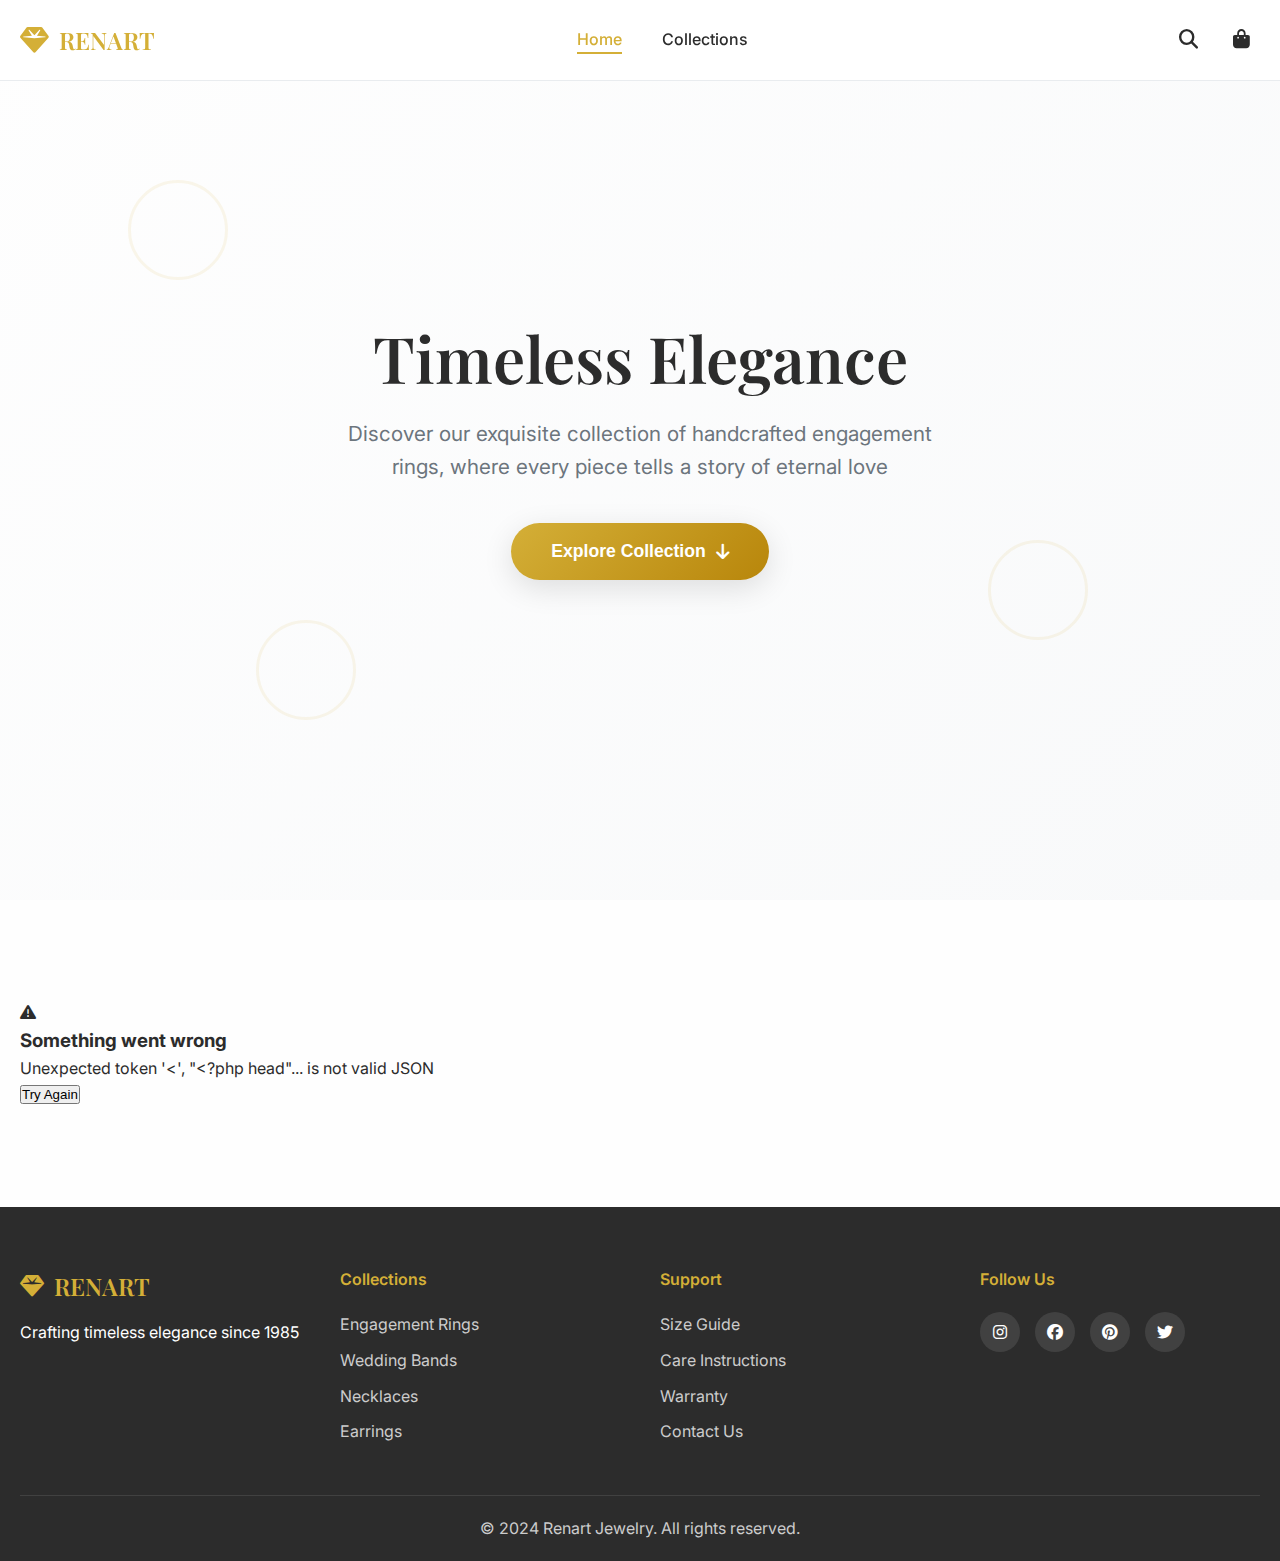
<file: index.html>
<!DOCTYPE html>
<html>
  <head>
    <meta http-equiv="refresh" content="0; url=/frontend/" />
    <script>
      window.location.href = "/frontend/";
    </script>
    <title>Redirecting...</title>
  </head>
  <body>
    Redirecting...
  </body>
</html>
</file>
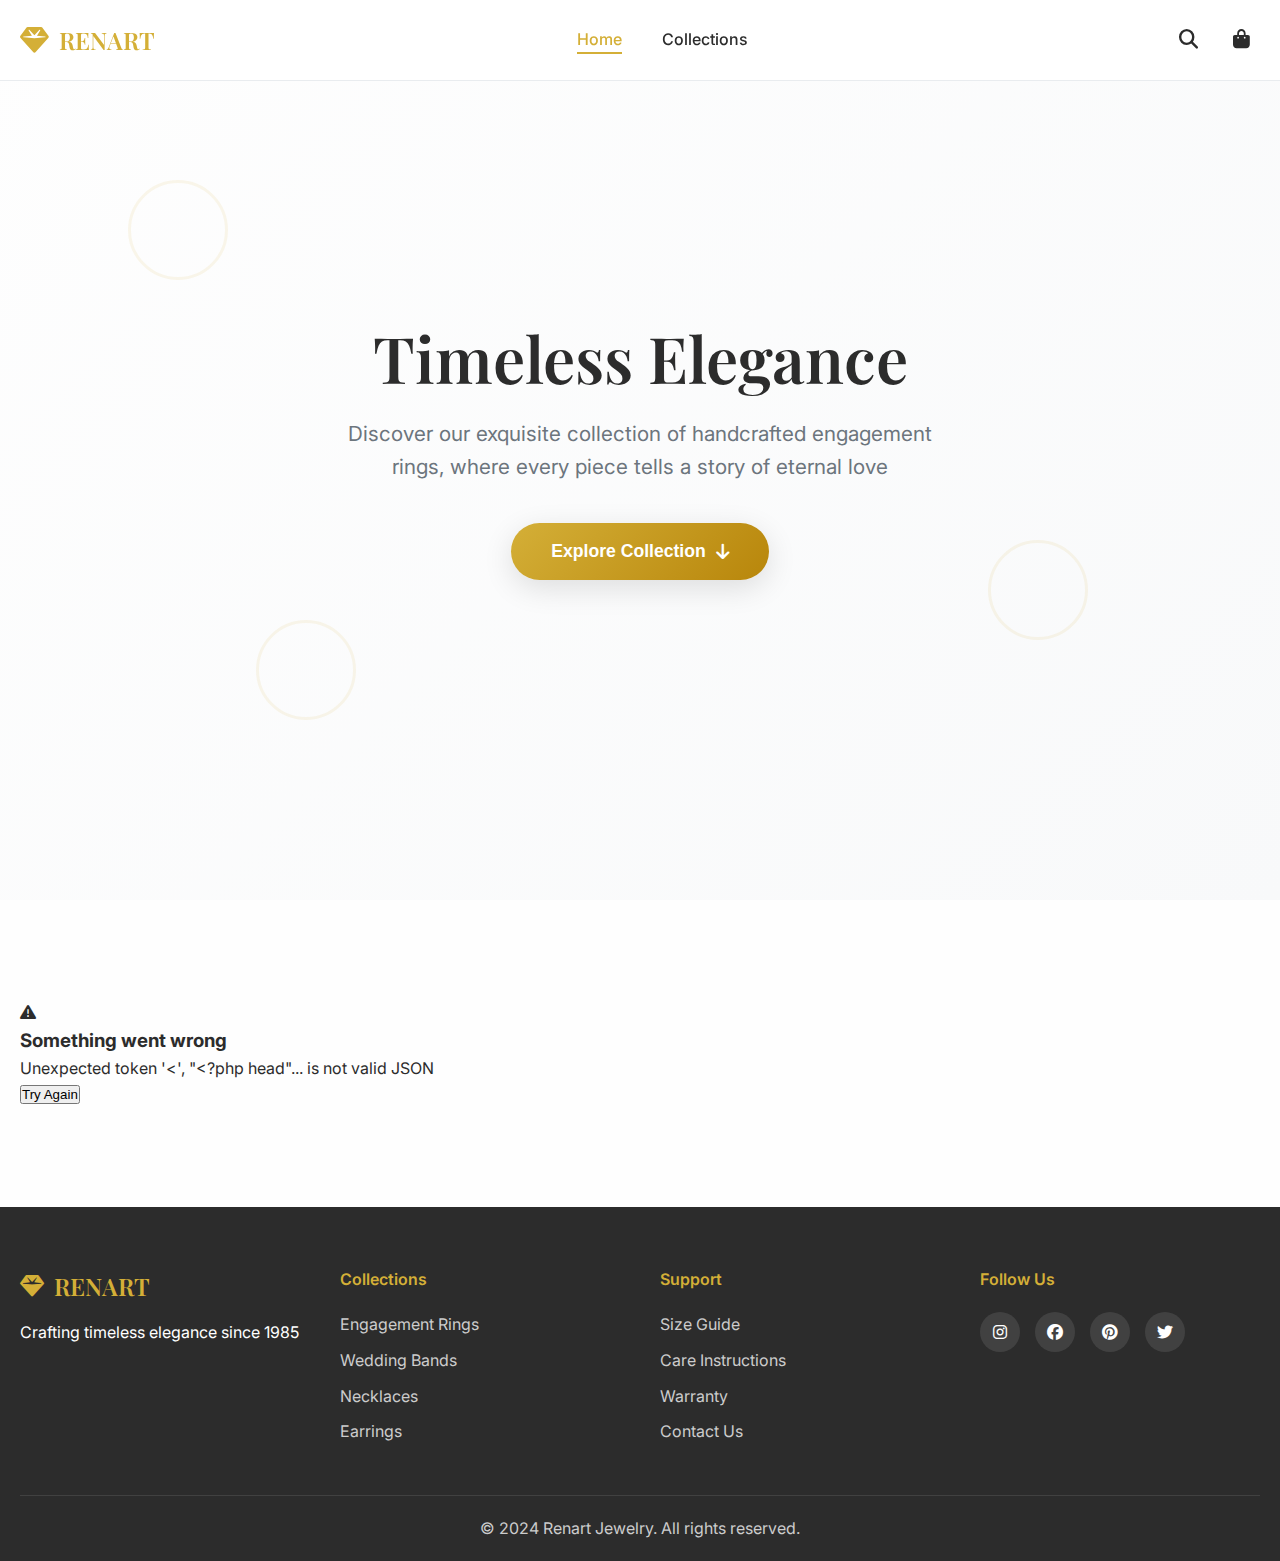
<file: frontend/index.html>
<!DOCTYPE html>
<html lang="tr">
<head>
    <meta charset="UTF-8">
    <meta name="viewport" content="width=device-width, initial-scale=1.0">
    <title>Renart Jewelry - Luxury Engagement Rings</title>
    <link rel="stylesheet" href="styles.css">
    <link href="https://fonts.googleapis.com/css2?family=Playfair+Display:wght@400;500;600;700&family=Inter:wght@300;400;500;600&display=swap" rel="stylesheet">
    <link rel="stylesheet" href="https://cdnjs.cloudflare.com/ajax/libs/font-awesome/6.4.0/css/all.min.css">
</head>
<body>
    <!-- Navigation -->
    <nav class="navbar">
        <div class="nav-container">
            <div class="nav-brand">
                <i class="fas fa-gem"></i>
                <span>RENART</span>
            </div>
            <ul class="nav-menu">
                <li><a href="#home" class="nav-link active">Home</a></li>
                <li><a href="#products" class="nav-link">Collections</a></li>
            </ul>
            <div class="nav-actions">
                <button class="nav-btn search-btn"><i class="fas fa-search"></i></button>
                <button class="nav-btn cart-btn"><i class="fas fa-shopping-bag"></i></button>
                <div class="hamburger">
                    <span></span>
                    <span></span>
                    <span></span>
                </div>
            </div>
        </div>
    </nav>

    <!-- Hero Section -->
    <section class="hero">
        <div class="hero-content">
            <h1 class="hero-title">Timeless Elegance</h1>
            <p class="hero-subtitle">Discover our exquisite collection of handcrafted engagement rings, where every piece tells a story of eternal love</p>
            <button class="cta-button" onclick="scrollToProducts()">
                Explore Collection
                <i class="fas fa-arrow-down"></i>
            </button>
        </div>
        <div class="hero-decoration">
            <div class="floating-ring ring-1"></div>
            <div class="floating-ring ring-2"></div>
            <div class="floating-ring ring-3"></div>
        </div>
    </section>

    <!-- Products Section -->
    <section id="products" class="products-section">
        <div class="container">
            <!-- Loading State -->
            <div id="loading" class="loading">
                <div class="luxury-spinner">
                    <div class="spinner-ring"></div>
                    <div class="spinner-ring"></div>
                    <div class="spinner-ring"></div>
                </div>
                <p>Loading our finest collection...</p>
            </div>

            <!-- Error State -->
            <div id="error" class="error hidden">
                <div class="error-content">
                    <i class="fas fa-exclamation-triangle"></i>
                    <h3>Something went wrong</h3>
                    <p id="error-message">Unable to load our collection</p>
                    <button onclick="loadProducts()" class="retry-btn">Try Again</button>
                </div>
            </div>

            <!-- Products Content -->
            <div id="products-content" class="products-content hidden">
                <div class="section-header">
                    <div class="section-title">
                        <h2>Our Collection</h2>
                        <p>Each piece is carefully crafted with the finest materials</p>
                    </div>
                </div>

                <!-- Filter & Sort Controls -->
                <div class="filter-sort-panel" style="display: flex; gap: 20px; align-items: center; margin-bottom: 24px;">
                    <label>
                        Sort by:
                        <select id="sort-select">
                            <option value="price-asc">Price: Low to High</option>
                            <option value="price-desc">Price: High to Low</option>
                            <option value="popularity-asc">Popularity: Low to High</option>
                            <option value="popularity-desc">Popularity: High to Low</option>
                            <option value="name-asc">Name: A-Z</option>
                            <option value="name-desc">Name: Z-A</option>
                        </select>
                    </label>
                    <label>
                        Price:
                        <input type="number" id="min-price" placeholder="Min" style="width: 70px;"> -
                        <input type="number" id="max-price" placeholder="Max" style="width: 70px;">
                    </label>
                    <label>
                        Popularity:
                        <input type="number" id="min-popularity" placeholder="Min" min="0" max="5" step="0.1" style="width: 60px;"> -
                        <input type="number" id="max-popularity" placeholder="Max" min="0" max="5" step="0.1" style="width: 60px;">
                    </label>
                    <button id="clear-filters" type="button">Clear</button>
                </div>

                <!-- Grid View -->
                <div id="products-grid" class="products-grid">
                    <!-- Products will be inserted here -->
                </div>
            </div>
        </div>
    </section>

    <!-- Product Detail Modal -->
    <div id="product-modal" class="modal hidden">
        <div class="modal-overlay" onclick="closeModal()"></div>
        <div class="modal-content">
            <button class="modal-close" onclick="closeModal()">
                <i class="fas fa-times"></i>
            </button>
            <div class="modal-body" id="modal-body">
                <!-- Product details will be inserted here -->
            </div>
        </div>
    </div>

    <!-- Footer -->
    <footer class="footer">
        <div class="container">
            <div class="footer-content">
                <div class="footer-section">
                    <div class="footer-brand">
                        <i class="fas fa-gem"></i>
                        <span>RENART</span>
                    </div>
                    <p>Crafting timeless elegance since 1985</p>
                </div>
                <div class="footer-section">
                    <h4>Collections</h4>
                    <ul>
                        <li><a href="#">Engagement Rings</a></li>
                        <li><a href="#">Wedding Bands</a></li>
                        <li><a href="#">Necklaces</a></li>
                        <li><a href="#">Earrings</a></li>
                    </ul>
                </div>
                <div class="footer-section">
                    <h4>Support</h4>
                    <ul>
                        <li><a href="#">Size Guide</a></li>
                        <li><a href="#">Care Instructions</a></li>
                        <li><a href="#">Warranty</a></li>
                        <li><a href="#">Contact Us</a></li>
                    </ul>
                </div>
                <div class="footer-section">
                    <h4>Follow Us</h4>
                    <div class="social-links">
                        <a href="#"><i class="fab fa-instagram"></i></a>
                        <a href="#"><i class="fab fa-facebook"></i></a>
                        <a href="#"><i class="fab fa-pinterest"></i></a>
                        <a href="#"><i class="fab fa-twitter"></i></a>
                    </div>
                </div>
            </div>
            <div class="footer-bottom">
                <p>&copy; 2024 Renart Jewelry. All rights reserved.</p>
            </div>
        </div>
    </footer>

    <!-- JavaScript -->
    <script type="module" src="assets/js/core/utils.js"></script>
    <script type="module" src="assets/js/core/api.js"></script>
    <script type="module" src="assets/js/core/app.js"></script>
    <script type="module" src="assets/js/components/navbar.js"></script>
    <script type="module" src="assets/js/components/footer.js"></script>
    <script type="module" src="assets/js/components/modal.js"></script>
    <script type="module" src="assets/js/components/productCard.js"></script>
    <script type="module" src="assets/js/modules/carousel.js"></script>
    <script type="module" src="assets/js/modules/productView.js"></script>
</body>
</html>
</file>
<file: frontend/styles.css>
/* Reset and Base Styles */
* {
    margin: 0;
    padding: 0;
    box-sizing: border-box;
}

:root {
    --primary-gold: #D4AF37;
    --secondary-gold: #B8860B;
    --rose-gold: #E8B4A0;
    --white-gold: #F5F5F5;
    --dark-charcoal: #2C2C2C;
    --light-gray: #F8F9FA;
    --medium-gray: #6C757D;
    --border-color: #E9ECEF;
    --shadow-light: 0 2px 10px rgba(0,0,0,0.1);
    --shadow-medium: 0 8px 30px rgba(0,0,0,0.12);
    --shadow-heavy: 0 20px 60px rgba(0,0,0,0.15);
}

body {
    font-family: 'Inter', sans-serif;
    line-height: 1.6;
    color: var(--dark-charcoal);
    background-color: #FEFEFE;
}

.container {
    max-width: 1400px;
    margin: 0 auto;
    padding: 0 20px;
}

/* Navigation */
.navbar {
    position: fixed;
    top: 0;
    width: 100%;
    background: rgba(255, 255, 255, 0.95);
    backdrop-filter: blur(20px);
    border-bottom: 1px solid var(--border-color);
    z-index: 1000;
    transition: all 0.3s ease;
}

.nav-container {
    max-width: 1400px;
    margin: 0 auto;
    padding: 0 20px;
    display: flex;
    justify-content: space-between;
    align-items: center;
    height: 80px;
}

.nav-brand {
    display: flex;
    align-items: center;
    gap: 10px;
    font-family: 'Playfair Display', serif;
    font-size: 1.5rem;
    font-weight: 600;
    color: var(--primary-gold);
}

.nav-brand i {
    font-size: 1.8rem;
}

.nav-menu {
    display: flex;
    list-style: none;
    gap: 40px;
}

.nav-link {
    text-decoration: none;
    color: var(--dark-charcoal);
    font-weight: 500;
    transition: color 0.3s ease;
    position: relative;
}

.nav-link:hover,
.nav-link.active {
    color: var(--primary-gold);
}

.nav-link.active::after {
    content: '';
    position: absolute;
    bottom: -5px;
    left: 0;
    width: 100%;
    height: 2px;
    background: var(--primary-gold);
}

.nav-actions {
    display: flex;
    align-items: center;
    gap: 15px;
}

.nav-btn {
    background: none;
    border: none;
    font-size: 1.2rem;
    color: var(--dark-charcoal);
    cursor: pointer;
    padding: 10px;
    border-radius: 50%;
    transition: all 0.3s ease;
}

.nav-btn:hover {
    background: var(--light-gray);
    color: var(--primary-gold);
}

.hamburger {
    display: none;
    flex-direction: column;
    cursor: pointer;
    gap: 4px;
}

.hamburger span {
    width: 25px;
    height: 3px;
    background: var(--dark-charcoal);
    transition: 0.3s;
}

/* Hero Section */
.hero {
    height: 100vh;
    background: linear-gradient(135deg, #FEFEFE 0%, #F8F9FA 100%);
    display: flex;
    align-items: center;
    justify-content: center;
    position: relative;
    overflow: hidden;
}

.hero-content {
    text-align: center;
    max-width: 800px;
    z-index: 2;
}

.hero-title {
    font-family: 'Playfair Display', serif;
    font-size: 4rem;
    font-weight: 600;
    color: var(--dark-charcoal);
    margin-bottom: 20px;
    line-height: 1.2;
}

.hero-subtitle {
    font-size: 1.3rem;
    color: var(--medium-gray);
    margin-bottom: 40px;
    max-width: 600px;
    margin-left: auto;
    margin-right: auto;
}

.cta-button {
    background: linear-gradient(135deg, var(--primary-gold), var(--secondary-gold));
    color: white;
    border: none;
    padding: 18px 40px;
    font-size: 1.1rem;
    font-weight: 600;
    border-radius: 50px;
    cursor: pointer;
    transition: all 0.3s ease;
    display: inline-flex;
    align-items: center;
    gap: 10px;
    box-shadow: var(--shadow-medium);
}

.cta-button:hover {
    transform: translateY(-3px);
    box-shadow: var(--shadow-heavy);
}

.hero-decoration {
    position: absolute;
    width: 100%;
    height: 100%;
    pointer-events: none;
}

.floating-ring {
    position: absolute;
    width: 100px;
    height: 100px;
    border: 3px solid var(--primary-gold);
    border-radius: 50%;
    opacity: 0.1;
    animation: float 6s ease-in-out infinite;
}

.ring-1 {
    top: 20%;
    left: 10%;
    animation-delay: 0s;
}

.ring-2 {
    top: 60%;
    right: 15%;
    animation-delay: 2s;
}

.ring-3 {
    bottom: 20%;
    left: 20%;
    animation-delay: 4s;
}

@keyframes float {
    0%, 100% { transform: translateY(0px) rotate(0deg); }
    50% { transform: translateY(-20px) rotate(180deg); }
}

/* Products Section */
.products-section {
    padding: 100px 0;
    background: #FEFEFE;
}

.section-header {
    display: flex;
    justify-content: space-between;
    align-items: flex-end;
    margin-bottom: 60px;
    flex-wrap: wrap;
    gap: 30px;
}

.section-title h2 {
    font-family: 'Playfair Display', serif;
    font-size: 3rem;
    font-weight: 600;
    color: var(--dark-charcoal);
    margin-bottom: 10px;
}

.section-title p {
    color: var(--medium-gray);
    font-size: 1.1rem;
}

.view-controls {
    display: flex;
    align-items: center;
    gap: 20px;
}

.control-group {
    display: flex;
    align-items: center;
    gap: 15px;
    background: white;
    padding: 8px;
    border-radius: 50px;
    box-shadow: var(--shadow-light);
    border: 1px solid var(--border-color);
}

.control-group label {
    font-weight: 500;
    color: var(--medium-gray);
    margin-left: 10px;
}

.view-btn {
    background: transparent;
    border: none;
    padding: 12px 20px;
    border-radius: 25px;
    cursor: pointer;
    font-weight: 500;
    transition: all 0.3s ease;
    display: flex;
    align-items: center;
    gap: 8px;
    color: var(--medium-gray);
}

.view-btn:hover {
    background: var(--light-gray);
    color: var(--primary-gold);
}

.view-btn.active {
    background: var(--primary-gold);
    color: white;
    box-shadow: var(--shadow-light);
}

/* Loading State */
.loading {
    text-align: center;
    padding: 100px 0;
}

.luxury-spinner {
    position: relative;
    width: 80px;
    height: 80px;
    margin: 0 auto 30px;
}

.spinner-ring {
    position: absolute;
    width: 100%;
    height: 100%;
    border: 3px solid transparent;
    border-top: 3px solid var(--primary-gold);
    border-radius: 50%;
    animation: spin 1.5s linear infinite;
}

.spinner-ring:nth-child(2) {
    width: 60px;
    height: 60px;
    top: 10px;
    left: 10px;
    border-top-color: var(--rose-gold);
    animation-delay: 0.5s;
}

.spinner-ring:nth-child(3) {
    width: 40px;
    height: 40px;
    top: 20px;
    left: 20px;
    border-top-color: var(--secondary-gold);
    animation-delay: 1s;
}

@keyframes spin {
    0% { transform: rotate(0deg); }
    100% { transform: rotate(360deg); }
}

/* Products Grid */
.products-grid {
    display: grid;
    grid-template-columns: repeat(auto-fit, minmax(350px, 1fr));
    gap: 40px;
}

/* Product Card */
.product-card {
    background: white;
    border-radius: 20px;
    overflow: hidden;
    box-shadow: var(--shadow-light);
    transition: all 0.4s ease;
    position: relative;
    cursor: pointer;
    border: 1px solid var(--border-color);
}

.product-card:hover {
    transform: translateY(-10px);
    box-shadow: var(--shadow-heavy);
}

.product-image {
    position: relative;
    aspect-ratio: 1;
    overflow: hidden;
    background: linear-gradient(45deg, #FAFAFA, #F0F0F0);
}

.product-image img {
    width: 100%;
    height: 100%;
    object-fit: cover;
    transition: transform 0.4s ease;
}

.product-card:hover .product-image img {
    transform: scale(1.08);
}

.popularity-badge {
    position: absolute;
    top: 20px;
    left: 20px;
    background: linear-gradient(135deg, var(--primary-gold), var(--secondary-gold));
    color: white;
    padding: 8px 16px;
    border-radius: 20px;
    font-size: 0.85rem;
    font-weight: 600;
    box-shadow: var(--shadow-light);
}

.quick-view {
    position: absolute;
    top: 20px;
    right: 20px;
    background: rgba(255, 255, 255, 0.9);
    border: none;
    width: 45px;
    height: 45px;
    border-radius: 50%;
    cursor: pointer;
    display: flex;
    align-items: center;
    justify-content: center;
    opacity: 0;
    transform: translateY(10px);
    transition: all 0.3s ease;
    color: var(--dark-charcoal);
}

.product-card:hover .quick-view {
    opacity: 1;
    transform: translateY(0);
}

.quick-view:hover {
    background: var(--primary-gold);
    color: white;
}

.product-content {
    padding: 30px;
}

.product-name {
    font-family: 'Playfair Display', serif;
    font-size: 1.4rem;
    font-weight: 600;
    margin-bottom: 12px;
    color: var(--dark-charcoal);
}

.product-price {
    font-size: 1.6rem;
    font-weight: 700;
    color: var(--primary-gold);
    margin-bottom: 20px;
}

.product-details {
    display: flex;
    justify-content: space-between;
    margin-bottom: 20px;
    font-size: 0.9rem;
    color: var(--medium-gray);
}

/* Color Picker */
.color-picker {
    margin-bottom: 20px;
}

.color-picker h4 {
    font-size: 0.95rem;
    font-weight: 600;
    margin-bottom: 12px;
    color: var(--dark-charcoal);
}

.color-options {
    display: flex;
    gap: 12px;
}

.color-option {
    width: 35px;
    height: 35px;
    border-radius: 50%;
    border: 3px solid transparent;
    cursor: pointer;
    transition: all 0.3s ease;
    position: relative;
    box-shadow: var(--shadow-light);
}

.color-option:hover {
    transform: scale(1.1);
    box-shadow: var(--shadow-medium);
}

.color-option.active {
    border-color: var(--dark-charcoal);
    transform: scale(1.1);
}

.color-option.active::after {
    content: '';
    position: absolute;
    top: 50%;
    left: 50%;
    transform: translate(-50%, -50%);
    width: 10px;
    height: 10px;
    background: white;
    border-radius: 50%;
    box-shadow: 0 0 0 1px rgba(0,0,0,0.2);
}

/* Star Rating */
.star-rating {
    display: flex;
    align-items: center;
    gap: 8px;
}

.stars {
    display: flex;
    gap: 3px;
}

.star {
    color: var(--primary-gold);
    font-size: 1.1rem;
}

.star.empty {
    color: var(--border-color);
}

.rating-text {
    font-size: 0.9rem;
    color: var(--medium-gray);
    font-weight: 500;
}

/* Carousel */
.products-carousel {
    position: relative;
}

/* Carousel responsive ve sade görünüm */
.carousel-container {
    position: relative;
    overflow: hidden;
    width: 100%;
    margin: 0 auto 40px auto;
    border-radius: 20px;
    background: #fff;
}
.carousel-wrapper {
    overflow: hidden;
    width: 100%;
}
.carousel-track {
    display: flex;
    transition: transform 0.5s cubic-bezier(.4,1,.4,1);
    will-change: transform;
    cursor: grab;
}
.carousel-item {
    flex: 0 0 100%;
    min-width: 0;
    box-sizing: border-box;
    padding: 0 10px;
}
@media (min-width: 600px) {
    .carousel-item { flex: 0 0 50%; }
}
@media (min-width: 900px) {
    .carousel-item { flex: 0 0 33.333%; }
}
@media (min-width: 1200px) {
    .carousel-item { flex: 0 0 25%; }
}
.carousel-btn {
    position: absolute;
    top: 50%;
    transform: translateY(-50%);
    background: #fff;
    border: 1px solid var(--border-color);
    width: 44px;
    height: 44px;
    border-radius: 50%;
    cursor: pointer;
    font-size: 1.2rem;
    color: var(--dark-charcoal);
    z-index: 10;
    box-shadow: var(--shadow-light);
    display: flex;
    align-items: center;
    justify-content: center;
    opacity: 0.85;
    transition: all 0.2s;
}
.carousel-btn:hover:not(:disabled) {
    background: var(--primary-gold);
    color: #fff;
    opacity: 1;
}
.carousel-btn:disabled {
    opacity: 0.4;
    cursor: not-allowed;
}
.prev-btn { left: 10px; }
.next-btn { right: 10px; }

/* Mobilde oklar daha küçük ve kenara yakın */
@media (max-width: 600px) {
    .carousel-btn {
        width: 32px;
        height: 32px;
        font-size: 1rem;
        left: 2px;
        right: 2px;
    }
    .prev-btn { left: 2px; }
    .next-btn { right: 2px; }
}

/* Modal */
.modal {
    position: fixed;
    top: 0;
    left: 0;
    width: 100%;
    height: 100%;
    z-index: 2000;
    display: flex;
    align-items: center;
    justify-content: center;
}

.modal-overlay {
    position: absolute;
    top: 0;
    left: 0;
    width: 100%;
    height: 100%;
    background: rgba(0, 0, 0, 0.8);
    backdrop-filter: blur(5px);
}

.modal-content {
    position: relative;
    background: white;
    border-radius: 20px;
    max-width: 900px;
    max-height: 90vh;
    overflow-y: auto;
    box-shadow: var(--shadow-heavy);
    animation: modalSlideIn 0.3s ease;
}

@keyframes modalSlideIn {
    from {
        opacity: 0;
        transform: scale(0.9) translateY(20px);
    }
    to {
        opacity: 1;
        transform: scale(1) translateY(0);
    }
}

.modal-close {
    position: absolute;
    top: 20px;
    right: 20px;
    background: rgba(255, 255, 255, 0.9);
    border: none;
    width: 40px;
    height: 40px;
    border-radius: 50%;
    cursor: pointer;
    font-size: 1.2rem;
    color: var(--dark-charcoal);
    z-index: 10;
    transition: all 0.3s ease;
}

.modal-close:hover {
    background: var(--primary-gold);
    color: white;
}

/* Footer */
.footer {
    background: var(--dark-charcoal);
    color: white;
    padding: 60px 0 20px;
}

.footer-content {
    display: grid;
    grid-template-columns: repeat(auto-fit, minmax(250px, 1fr));
    gap: 40px;
    margin-bottom: 40px;
}

.footer-brand {
    display: flex;
    align-items: center;
    gap: 10px;
    font-family: 'Playfair Display', serif;
    font-size: 1.5rem;
    font-weight: 600;
    color: var(--primary-gold);
    margin-bottom: 15px;
}

.footer-section h4 {
    font-weight: 600;
    margin-bottom: 20px;
    color: var(--primary-gold);
}

.footer-section ul {
    list-style: none;
}

.footer-section ul li {
    margin-bottom: 10px;
}

.footer-section ul li a {
    color: #CCCCCC;
    text-decoration: none;
    transition: color 0.3s ease;
}

.footer-section ul li a:hover {
    color: var(--primary-gold);
}

.social-links {
    display: flex;
    gap: 15px;
}

.social-links a {
    display: flex;
    align-items: center;
    justify-content: center;
    width: 40px;
    height: 40px;
    background: rgba(255, 255, 255, 0.1);
    border-radius: 50%;
    color: white;
    text-decoration: none;
    transition: all 0.3s ease;
}

.social-links a:hover {
    background: var(--primary-gold);
    transform: translateY(-2px);
}

.footer-bottom {
    text-align: center;
    padding-top: 20px;
    border-top: 1px solid rgba(255, 255, 255, 0.1);
    color: #CCCCCC;
}

/* Color Definitions */
.color-yellow {
    background: linear-gradient(135deg, #E6CA97, #D4AF37);
}

.color-white {
    background: linear-gradient(135deg, #F5F5F5, #E0E0E0);
}

.color-rose {
    background: linear-gradient(135deg, #E8B4A0, #D4A574);
}

/* Utility Classes */
.hidden {
    display: none !important;
}

/* Responsive Design */
@media (max-width: 1024px) {
    .nav-menu {
        display: none;
    }
    
    .hamburger {
        display: flex;
    }
    
    .hero-title {
        font-size: 3rem;
    }
    
    .products-grid {
        grid-template-columns: repeat(auto-fit, minmax(300px, 1fr));
        gap: 30px;
    }
    
    .carousel-btn {
        width: 50px;
        height: 50px;
        font-size: 1.1rem;
    }
}

@media (max-width: 768px) {
    .nav-container {
        height: 70px;
    }
    
    .hero-title {
        font-size: 2.5rem;
    }
    
    .hero-subtitle {
        font-size: 1.1rem;
    }
    
    .section-header {
        flex-direction: column;
        align-items: center;
        text-align: center;
        gap: 20px;
    }
    
    .section-title h2 {
        font-size: 2.5rem;
    }
    
    .products-grid {
        grid-template-columns: 1fr;
        gap: 25px;
    }
    
    .prev-btn {
        left: -25px;
    }
    
    .next-btn {
        right: -25px;
    }
    
    .modal-content {
        margin: 20px;
        max-width: calc(100% - 40px);
    }
}

@media (max-width: 480px) {
    .container {
        padding: 0 15px;
    }
    
    .hero {
        padding: 0 20px;
    }
    
    .hero-title {
        font-size: 2rem;
    }
    
    .product-content {
        padding: 25px;
    }
    
    .carousel-btn {
        width: 45px;
        height: 45px;
        font-size: 1rem;
    }
    
    .prev-btn {
        left: -22px;
    }
    
    .next-btn {
        right: -22px;
    }
}

/* Filter & Sort Panel Styles */
.filter-sort-panel {
    display: flex;
    gap: 32px;
    align-items: center;
    background: #fff;
    border-radius: 20px;
    box-shadow: var(--shadow-light);
    padding: 18px 32px;
    margin-bottom: 32px;
    border: 1px solid var(--border-color);
}
.filter-sort-panel label {
    font-weight: 500;
    color: var(--medium-gray);
    display: flex;
    align-items: center;
    gap: 8px;
}
.filter-sort-panel select,
.filter-sort-panel input[type="number"] {
    background: var(--light-gray);
    border: 1px solid var(--border-color);
    border-radius: 8px;
    padding: 8px 12px;
    font-size: 1rem;
    color: var(--dark-charcoal);
    outline: none;
    transition: border 0.2s;
}
.filter-sort-panel select:focus,
.filter-sort-panel input[type="number"]:focus {
    border-color: var(--primary-gold);
}
#clear-filters {
    background: linear-gradient(135deg, var(--primary-gold), var(--secondary-gold));
    color: #fff;
    border: none;
    border-radius: 25px;
    padding: 10px 24px;
    font-weight: 600;
    font-size: 1rem;
    cursor: pointer;
    box-shadow: var(--shadow-light);
    transition: all 0.2s;
}
#clear-filters:hover {
    background: var(--secondary-gold);
    color: #fff;
    transform: translateY(-2px);
}
@media (max-width: 900px) {
    .filter-sort-panel {
        flex-direction: column;
        align-items: stretch;
        gap: 18px;
        padding: 16px 10px;
    }
}

/* --- GRID (desktop/tablet) --- */
.products-grid {
    display: grid;
    grid-template-columns: repeat(auto-fit, minmax(270px, 1fr));
    gap: 32px;
    margin-bottom: 40px;
    width: 100%;
}

/* --- CAROUSEL (mobil) --- */
@media (max-width: 600px) {
    .products-grid {
        display: block;
    }
    .carousel-container {
        overflow-x: auto;
        -webkit-overflow-scrolling: touch;
        border-radius: 0;
        background: none;
    }
    .carousel-wrapper {
        overflow: visible;
        width: 100%;
    }
    .carousel-track {
        display: flex;
        gap: 0;
        transition: none;
        will-change: auto;
        cursor: grab;
        scroll-snap-type: x mandatory;
        overflow-x: auto;
        -webkit-overflow-scrolling: touch;
    }
    .carousel-item {
        flex: 0 0 100vw;
        min-width: 100vw;
        max-width: 100vw;
        box-sizing: border-box;
        padding: 0;
        scroll-snap-align: start;
    }
    .carousel-btn {
        display: none !important;
    }
}
</file>
